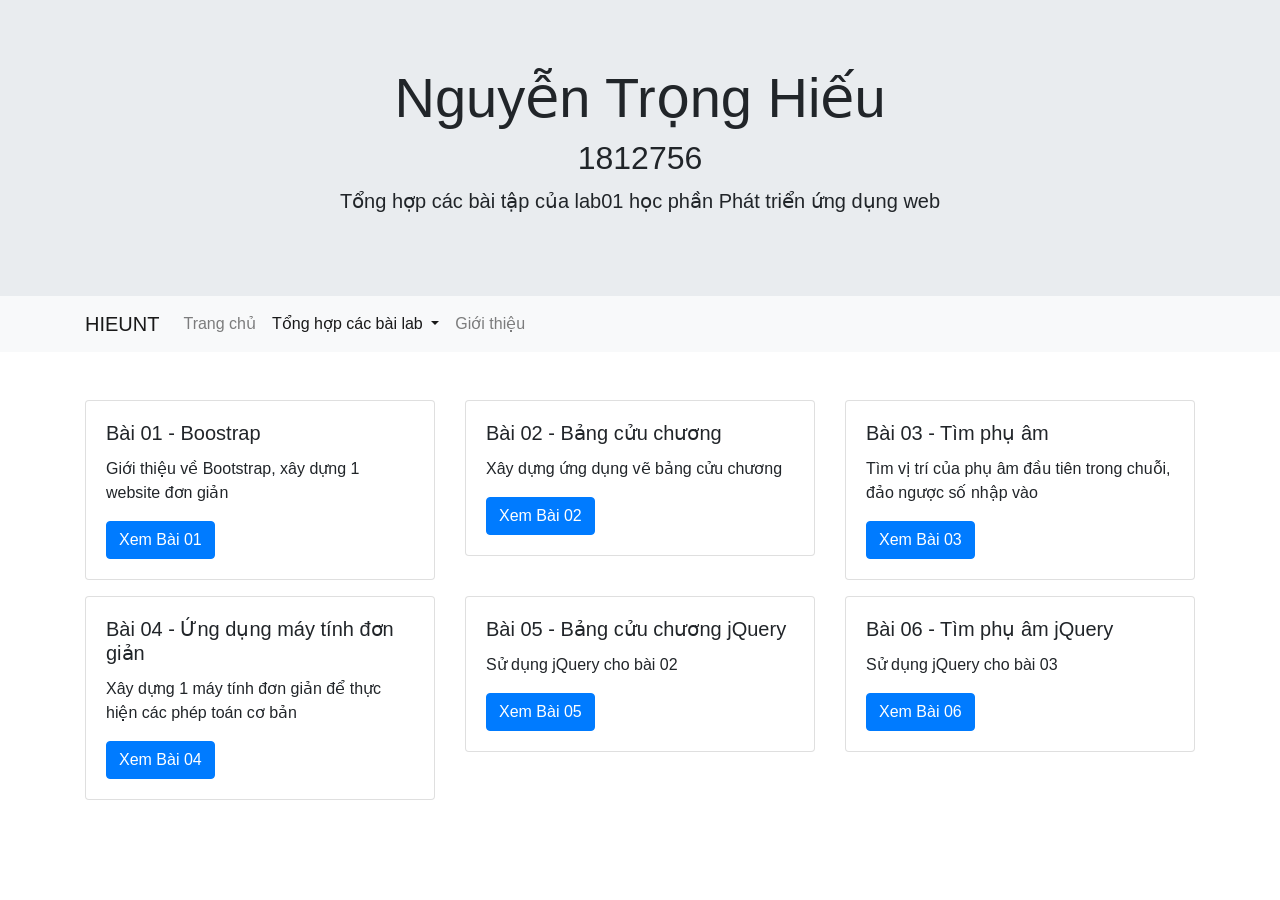
<file: Lab01/index.html>
<!DOCTYPE html>
<html lang="en">
    <head>
        <!-- Required meta tags -->
        <meta charset="utf-8" />
        <meta
            name="viewport"
            content="width=device-width, initial-scale=1, shrink-to-fit=no"
        />

        <!-- Bootstrap CSS -->
        <link
            rel="stylesheet"
            href="https://cdnjs.cloudflare.com/ajax/libs/twitter-bootstrap/4.6.0/css/bootstrap.min.css"
            integrity="sha512-P5MgMn1jBN01asBgU0z60Qk4QxiXo86+wlFahKrsQf37c9cro517WzVSPPV1tDKzhku2iJ2FVgL67wG03SGnNA=="
            crossorigin="anonymous"
            referrerpolicy="no-referrer"
        />

        <title>1812756 - Nguyễn Trọng Hiếu - Lab01</title>
    </head>
    <body>
        <div class="jumbotron jumbotron-fluid mb-0">
            <div class="container text-center">
                <h1 class="display-4">Nguyễn Trọng Hiếu</h1>
                <h2 class="display-5">1812756</h2>
                <p class="lead">
                    Tổng hợp các bài tập của lab01 học phần Phát triển ứng dụng
                    web
                </p>
            </div>
        </div>

        <nav class="navbar navbar-expand-lg navbar-light bg-light mb-5">
            <div class="container">
                <a class="navbar-brand" href="/">HIEUNT</a>
                <button
                    class="navbar-toggler"
                    type="button"
                    data-toggle="collapse"
                    data-target="#navbarNavDropdown"
                    aria-controls="navbarNavDropdown"
                    aria-expanded="false"
                    aria-label="Toggle navigation"
                >
                    <span class="navbar-toggler-icon"></span>
                </button>
                <div class="collapse navbar-collapse" id="navbarNavDropdown">
                    <ul class="navbar-nav">
                        <li class="nav-item">
                            <a class="nav-link" href="/">Trang chủ </a>
                        </li>
                        <li class="nav-item dropdown active">
                            <a
                                class="nav-link dropdown-toggle"
                                href="#"
                                id="navbarDropdownMenuLink"
                                role="button"
                                data-toggle="dropdown"
                                aria-haspopup="true"
                                aria-expanded="false"
                            >
                                Tổng hợp các bài lab
                            </a>
                            <div
                                class="dropdown-menu"
                                aria-labelledby="navbarDropdownMenuLink"
                            >
                                <a
                                    class="dropdown-item active"
                                    href="/Lab01/index.html"
                                    >Lab 01</a
                                >
                                <a class="dropdown-item" href="#">Lab 02</a>
                                <a class="dropdown-item" href="#">Lab 03</a>
                                <a class="dropdown-item" href="#">Lab 04</a>
                            </div>
                        </li>
                        <li class="nav-item">
                            <a class="nav-link" href="#">Giới thiệu</a>
                        </li>
                    </ul>
                </div>
            </div>
        </nav>

        <div class="container">
            <div class="row" id="content"></div>
        </div>

        <script
            src="https://cdnjs.cloudflare.com/ajax/libs/jquery/3.6.0/jquery.min.js"
            integrity="sha512-894YE6QWD5I59HgZOGReFYm4dnWc1Qt5NtvYSaNcOP+u1T9qYdvdihz0PPSiiqn/+/3e7Jo4EaG7TubfWGUrMQ=="
            crossorigin="anonymous"
            referrerpolicy="no-referrer"
        ></script>
        <script
            src="https://cdnjs.cloudflare.com/ajax/libs/twitter-bootstrap/4.6.0/js/bootstrap.bundle.min.js"
            integrity="sha512-wV7Yj1alIZDqZFCUQJy85VN+qvEIly93fIQAN7iqDFCPEucLCeNFz4r35FCo9s6WrpdDQPi80xbljXB8Bjtvcg=="
            crossorigin="anonymous"
            referrerpolicy="no-referrer"
        ></script>

        <script>
            const data = [
                {
                    title: "Bài 01 - Boostrap",
                    content:
                        "Giới thiệu về Bootstrap, xây dựng 1 website đơn giản",
                    titleLink: "Xem Bài 01",
                    link: "./bai-01/index.html",
                },
                {
                    title: "Bài 02 - Bảng cửu chương",
                    content: "Xây dựng ứng dụng vẽ bảng cửu chương",
                    titleLink: "Xem Bài 02",
                    link: "./bai-02/index.html",
                },
                {
                    title: "Bài 03 - Tìm phụ âm",
                    content:
                        "Tìm vị trí của phụ âm đầu tiên trong chuỗi, đảo ngược số nhập vào",
                    titleLink: "Xem Bài 03",
                    link: "./bai-03/index.html",
                },
                {
                    title: "Bài 04 - Ứng dụng máy tính đơn giản",
                    content:
                        "Xây dựng 1 máy tính đơn giản để thực hiện các phép toán cơ bản",
                    titleLink: "Xem Bài 04",
                    link: "./bai-04/index.html",
                },
                {
                    title: "Bài 05 - Bảng cửu chương jQuery",
                    content: "Sử dụng jQuery cho bài 02",
                    titleLink: "Xem Bài 05",
                    link: "./bai-05/index.html",
                },
                {
                    title: "Bài 06 - Tìm phụ âm jQuery",
                    content: "Sử dụng jQuery cho bài 03",
                    titleLink: "Xem Bài 06",
                    link: "./bai-06/index.html",
                },
            ];

            document.getElementById("content").innerHTML = data
                .map((d) => {
                    return `
                    <div class="col-md-4 mb-3">
                        <div class="card">
                            <div class="card-body">
                                <h5 class="card-title">${d.title}</h5>
                                <p class="card-text">${d.content}</p>
                                <a
                                    href="${d.link}"
                                    class="btn btn-primary"
                                    >${d.titleLink}</a
                                >
                            </div>
                        </div>
                    </div>
                `;
                })
                .join("");
        </script>
    </body>
</html>
</file>
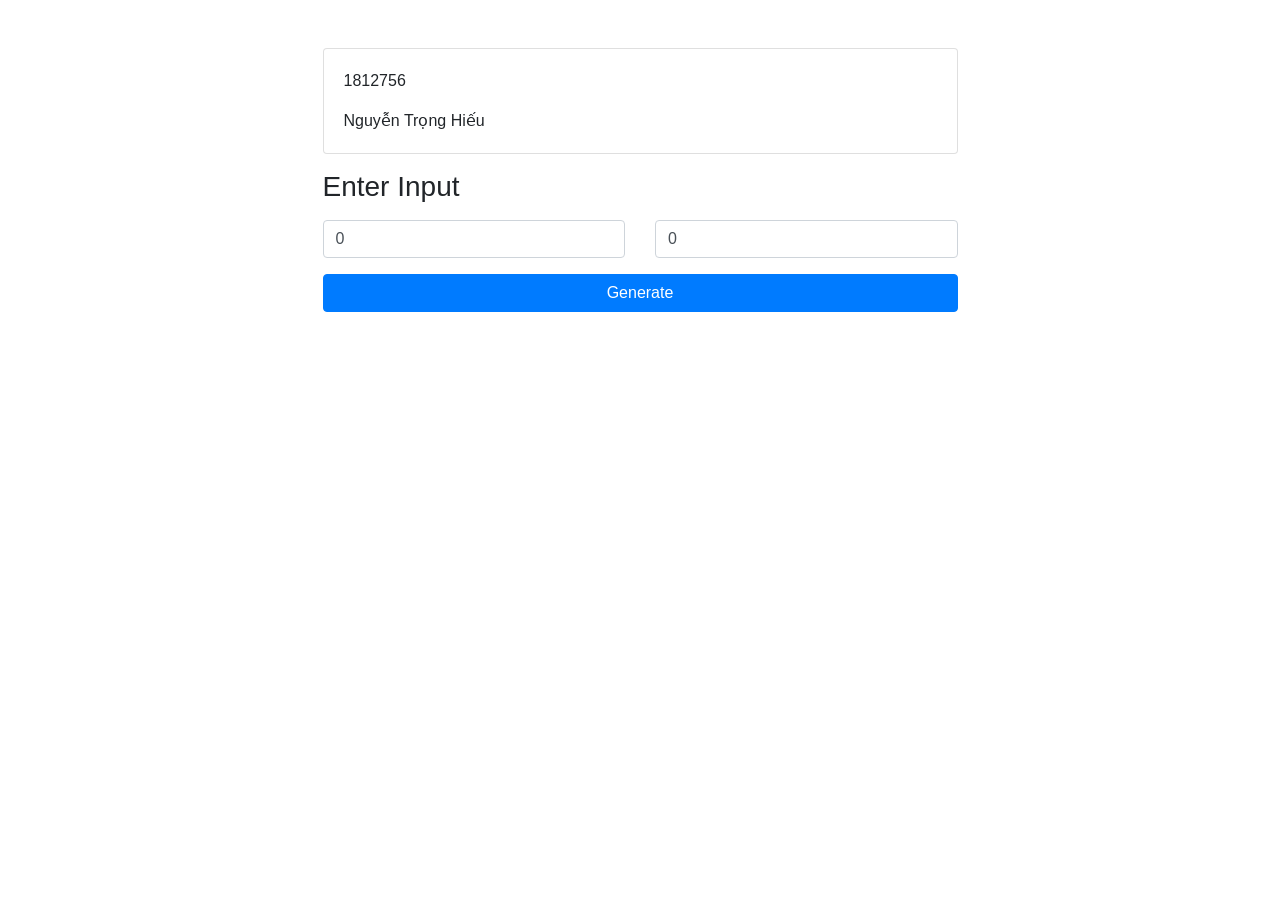
<file: Lab01/bai-02/index.html>
<!DOCTYPE html>
<html lang="en">
    <head>
        <!-- Required meta tags -->
        <meta charset="utf-8" />
        <meta
            name="viewport"
            content="width=device-width, initial-scale=1, shrink-to-fit=no"
        />

        <!-- Bootstrap CSS -->
        <link
            rel="stylesheet"
            href="https://cdnjs.cloudflare.com/ajax/libs/twitter-bootstrap/4.6.0/css/bootstrap.min.css"
            integrity="sha512-P5MgMn1jBN01asBgU0z60Qk4QxiXo86+wlFahKrsQf37c9cro517WzVSPPV1tDKzhku2iJ2FVgL67wG03SGnNA=="
            crossorigin="anonymous"
            referrerpolicy="no-referrer"
        />

        <title>1812756 - Nguyễn Trọng Hiếu - Lab01 - Bài 02</title>
    </head>
    <body>
        <div class="container my-5">
            <div class="row justify-content-center">
                <div class="col-md-7">
                    <div class="card mb-3">
                        <div class="card-body">
                            <p>1812756</p>
                            <p class="mb-0">Nguyễn Trọng Hiếu</p>
                        </div>
                    </div>
                    <form class="mb-5">
                        <h3 class="mb-3">Enter Input</h3>
                        <div class="row mb-3">
                            <div class="col">
                                <input
                                    type="number"
                                    class="form-control"
                                    placeholder="From..."
                                    id="from"
                                    value="0"
                                />
                            </div>
                            <div class="col">
                                <input
                                    type="number"
                                    class="form-control"
                                    placeholder="To..."
                                    id="to"
                                    value="0"
                                />
                            </div>
                        </div>
                        <input
                            type="submit"
                            value="Generate"
                            class="btn btn-primary btn-block"
                        />
                    </form>

                    <div id="result-box"></div>
                </div>
            </div>
        </div>

        <script
            src="https://code.jquery.com/jquery-3.5.1.slim.min.js"
            integrity="sha384-DfXdz2htPH0lsSSs5nCTpuj/zy4C+OGpamoFVy38MVBnE+IbbVYUew+OrCXaRkfj"
            crossorigin="anonymous"
        ></script>
        <script
            src="https://cdnjs.cloudflare.com/ajax/libs/twitter-bootstrap/4.6.0/js/bootstrap.bundle.min.js"
            integrity="sha512-wV7Yj1alIZDqZFCUQJy85VN+qvEIly93fIQAN7iqDFCPEucLCeNFz4r35FCo9s6WrpdDQPi80xbljXB8Bjtvcg=="
            crossorigin="anonymous"
            referrerpolicy="no-referrer"
        ></script>
        <script src="main.js"></script>
    </body>
</html>
</file>
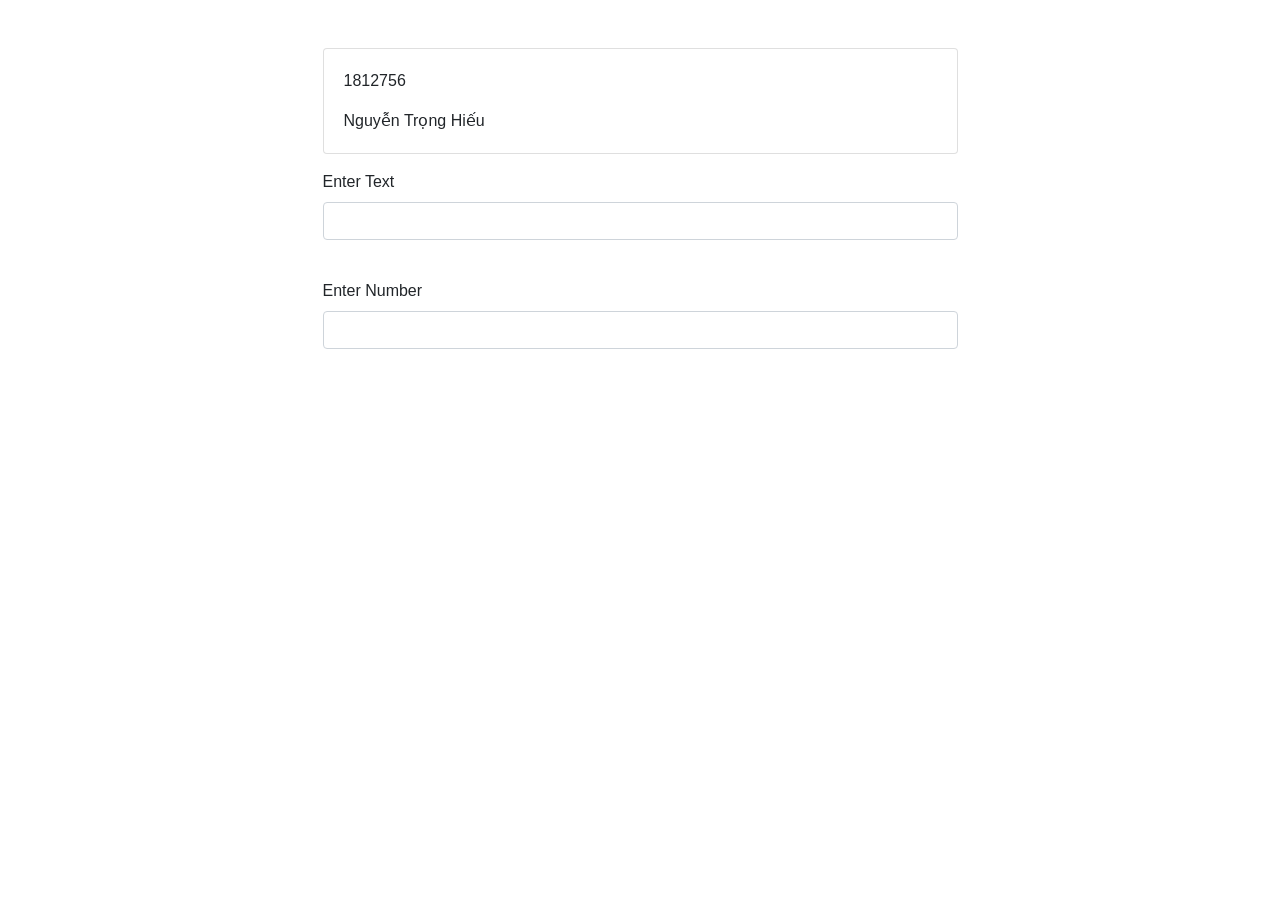
<file: Lab01/bai-03/index.html>
<!DOCTYPE html>
<html lang="en">
    <head>
        <!-- Required meta tags -->
        <meta charset="utf-8" />
        <meta
            name="viewport"
            content="width=device-width, initial-scale=1, shrink-to-fit=no"
        />

        <!-- Bootstrap CSS -->
        <link
            rel="stylesheet"
            href="https://cdnjs.cloudflare.com/ajax/libs/twitter-bootstrap/4.6.0/css/bootstrap.min.css"
            integrity="sha512-P5MgMn1jBN01asBgU0z60Qk4QxiXo86+wlFahKrsQf37c9cro517WzVSPPV1tDKzhku2iJ2FVgL67wG03SGnNA=="
            crossorigin="anonymous"
            referrerpolicy="no-referrer"
        />

        <title>1812756 - Nguyễn Trọng Hiếu - Lab01 - Bài 03</title>
    </head>
    <body>
        <div class="container my-5">
            <div class="row justify-content-center">
                <div class="col-md-7">
                    <div class="card mb-3">
                        <div class="card-body">
                            <p>1812756</p>
                            <p class="mb-0">Nguyễn Trọng Hiếu</p>
                        </div>
                    </div>

                    <form>
                        <div class="form-group">
                            <label for="text">Enter Text</label>
                            <input
                                type="text"
                                class="form-control"
                                id="text"
                                autocomplete="off"
                                name="text"
                            />
                            <small id="text-result" class="form-text text-muted"
                                >&nbsp;</small
                            >
                        </div>
                        <div class="form-group">
                            <label for="number">Enter Number</label>
                            <input
                                type="number"
                                class="form-control"
                                id="number"
                                autocomplete="off"
                            />
                            <small
                                id="number-result"
                                class="form-text text-muted"
                                >&nbsp;</small
                            >
                        </div>
                    </form>
                </div>
            </div>
        </div>

        <script
            src="https://code.jquery.com/jquery-3.5.1.slim.min.js"
            integrity="sha384-DfXdz2htPH0lsSSs5nCTpuj/zy4C+OGpamoFVy38MVBnE+IbbVYUew+OrCXaRkfj"
            crossorigin="anonymous"
        ></script>
        <script
            src="https://cdnjs.cloudflare.com/ajax/libs/twitter-bootstrap/4.6.0/js/bootstrap.bundle.min.js"
            integrity="sha512-wV7Yj1alIZDqZFCUQJy85VN+qvEIly93fIQAN7iqDFCPEucLCeNFz4r35FCo9s6WrpdDQPi80xbljXB8Bjtvcg=="
            crossorigin="anonymous"
            referrerpolicy="no-referrer"
        ></script>
        <script src="main.js"></script>
    </body>
</html>
</file>
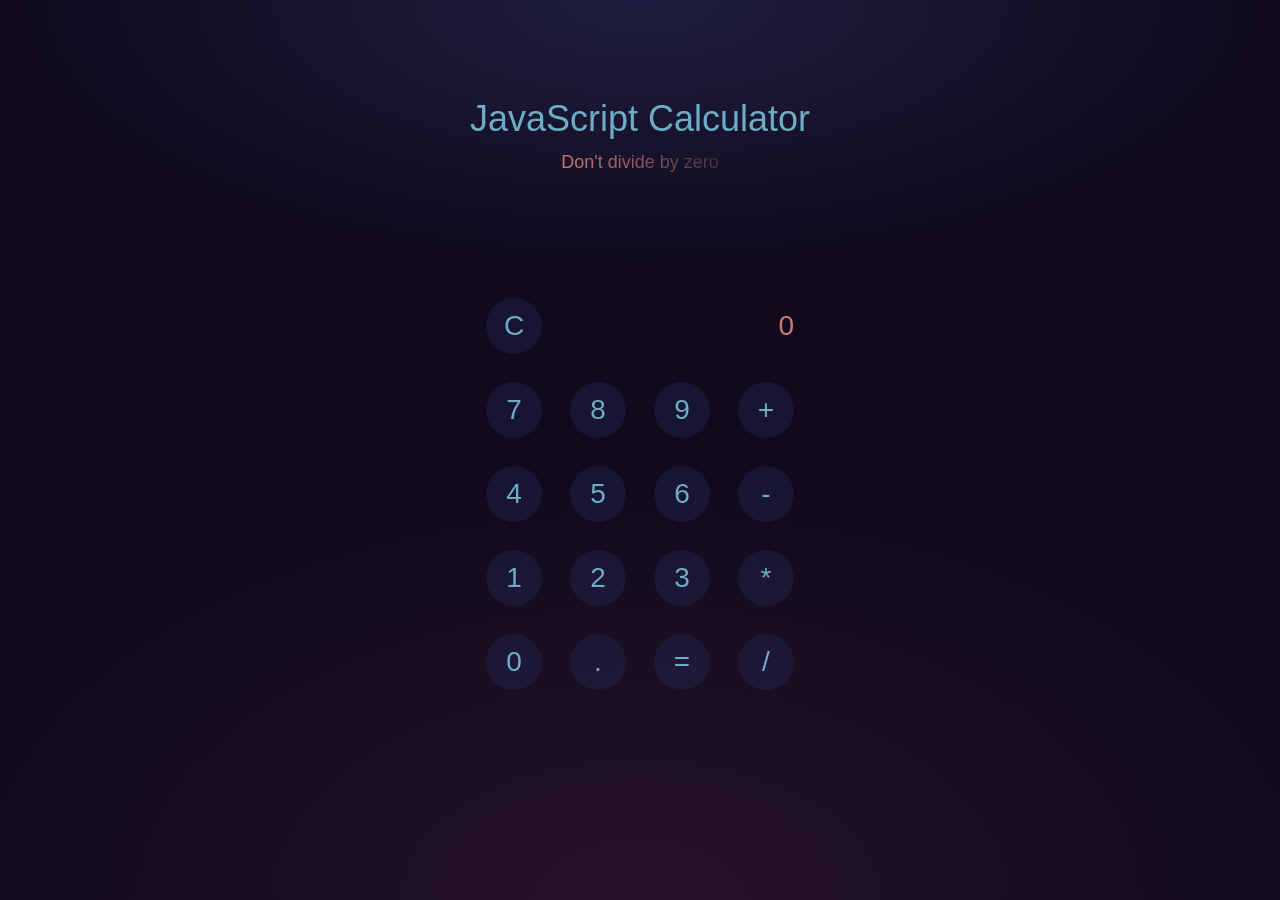
<file: Lab01/bai-04/index.html>
<!DOCTYPE html>
<html lang="en">
    <head>
        <meta charset="UTF-8" />
        <meta http-equiv="X-UA-Compatible" content="IE=edge" />
        <meta name="viewport" content="width=device-width, initial-scale=1.0" />
        <title>Document</title>

        <link rel="stylesheet" href="app.css" />
    </head>
    <body>
        <h1>JavaScript Calculator</h1>
        <p class="warning">Don't divide by zero</p>

        <div id="calculator" class="calculator">
            <button id="clear" class="clear">C</button>

            <div id="viewer" class="viewer">0</div>

            <button class="num" data-num="7">7</button>
            <button class="num" data-num="8">8</button>
            <button class="num" data-num="9">9</button>
            <button data-ops="plus" class="ops">+</button>

            <button class="num" data-num="4">4</button>
            <button class="num" data-num="5">5</button>
            <button class="num" data-num="6">6</button>
            <button data-ops="minus" class="ops">-</button>

            <button class="num" data-num="1">1</button>
            <button class="num" data-num="2">2</button>
            <button class="num" data-num="3">3</button>
            <button data-ops="times" class="ops">*</button>

            <button class="num" data-num="0">0</button>
            <button class="num" data-num=".">.</button>
            <button id="equals" class="equals" data-result="">=</button>
            <button data-ops="divided by" class="ops">/</button>
        </div>

        <button id="reset" class="reset">Reset Universe?</button>

        <script src="main.js"></script>
    </body>
</html>
</file>
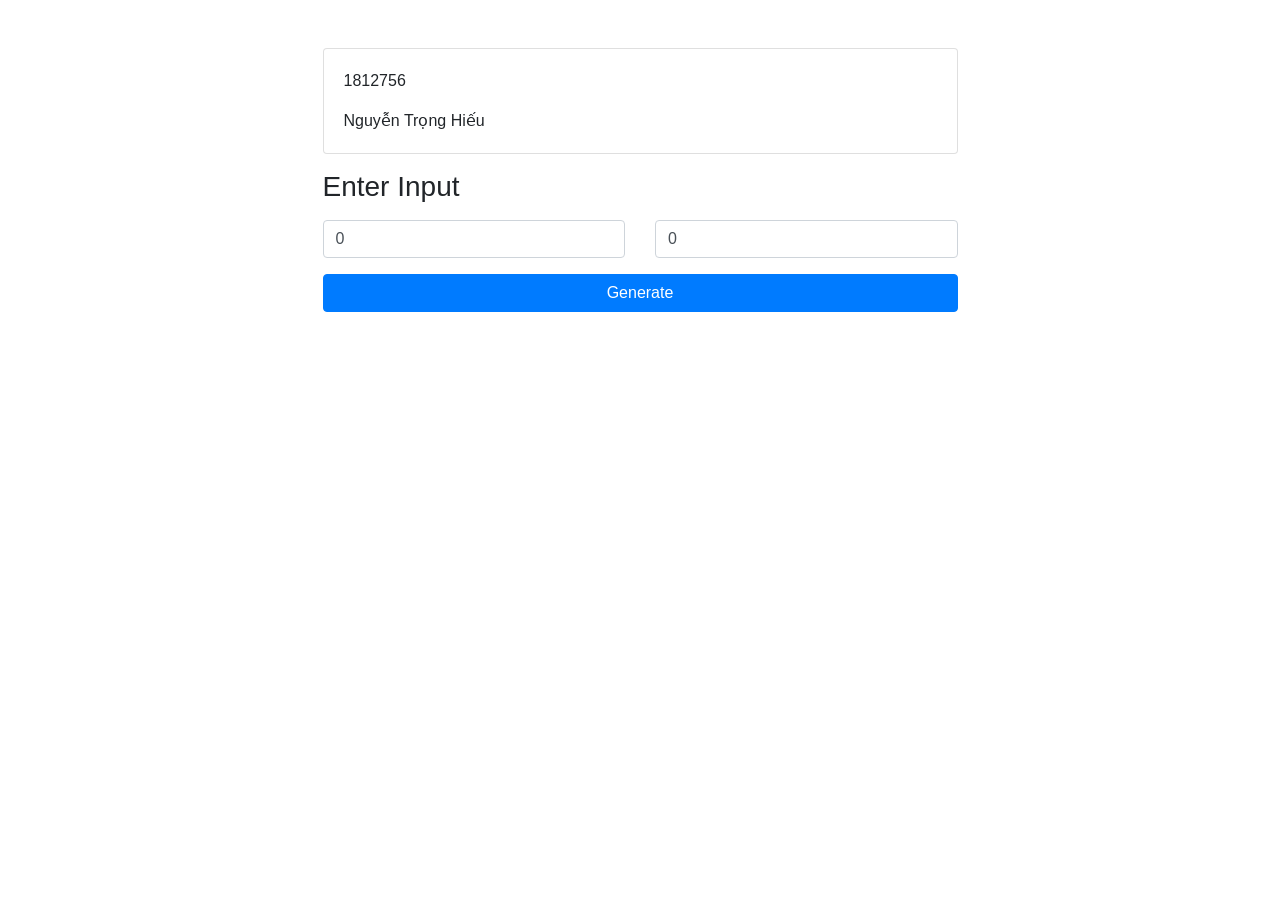
<file: Lab01/bai-05/index.html>
<!DOCTYPE html>
<html lang="en">
    <head>
        <!-- Required meta tags -->
        <meta charset="utf-8" />
        <meta
            name="viewport"
            content="width=device-width, initial-scale=1, shrink-to-fit=no"
        />

        <!-- Bootstrap CSS -->
        <link
            rel="stylesheet"
            href="https://cdnjs.cloudflare.com/ajax/libs/twitter-bootstrap/4.6.0/css/bootstrap.min.css"
            integrity="sha512-P5MgMn1jBN01asBgU0z60Qk4QxiXo86+wlFahKrsQf37c9cro517WzVSPPV1tDKzhku2iJ2FVgL67wG03SGnNA=="
            crossorigin="anonymous"
            referrerpolicy="no-referrer"
        />

        <title>1812756 - Nguyễn Trọng Hiếu - Lab01 - Bài 05 - jQuery</title>
    </head>
    <body>
        <div class="container my-5">
            <div class="row justify-content-center">
                <div class="col-md-7">
                    <div class="card mb-3">
                        <div class="card-body">
                            <p>1812756</p>
                            <p class="mb-0">Nguyễn Trọng Hiếu</p>
                        </div>
                    </div>
                    <form class="mb-5">
                        <h3 class="mb-3">Enter Input</h3>
                        <div class="row mb-3">
                            <div class="col">
                                <input
                                    type="number"
                                    class="form-control"
                                    placeholder="From..."
                                    id="from"
                                    value="0"
                                />
                            </div>
                            <div class="col">
                                <input
                                    type="number"
                                    class="form-control"
                                    placeholder="To..."
                                    id="to"
                                    value="0"
                                />
                            </div>
                        </div>
                        <input
                            type="submit"
                            value="Generate"
                            class="btn btn-primary btn-block"
                        />
                    </form>

                    <div id="result-box"></div>
                </div>
            </div>
        </div>

        <script
            src="https://cdnjs.cloudflare.com/ajax/libs/jquery/3.6.0/jquery.min.js"
            integrity="sha512-894YE6QWD5I59HgZOGReFYm4dnWc1Qt5NtvYSaNcOP+u1T9qYdvdihz0PPSiiqn/+/3e7Jo4EaG7TubfWGUrMQ=="
            crossorigin="anonymous"
            referrerpolicy="no-referrer"
        ></script>
        <script
            src="https://cdnjs.cloudflare.com/ajax/libs/twitter-bootstrap/4.6.0/js/bootstrap.bundle.min.js"
            integrity="sha512-wV7Yj1alIZDqZFCUQJy85VN+qvEIly93fIQAN7iqDFCPEucLCeNFz4r35FCo9s6WrpdDQPi80xbljXB8Bjtvcg=="
            crossorigin="anonymous"
            referrerpolicy="no-referrer"
        ></script>
        <script src="main.js"></script>
    </body>
</html>
</file>
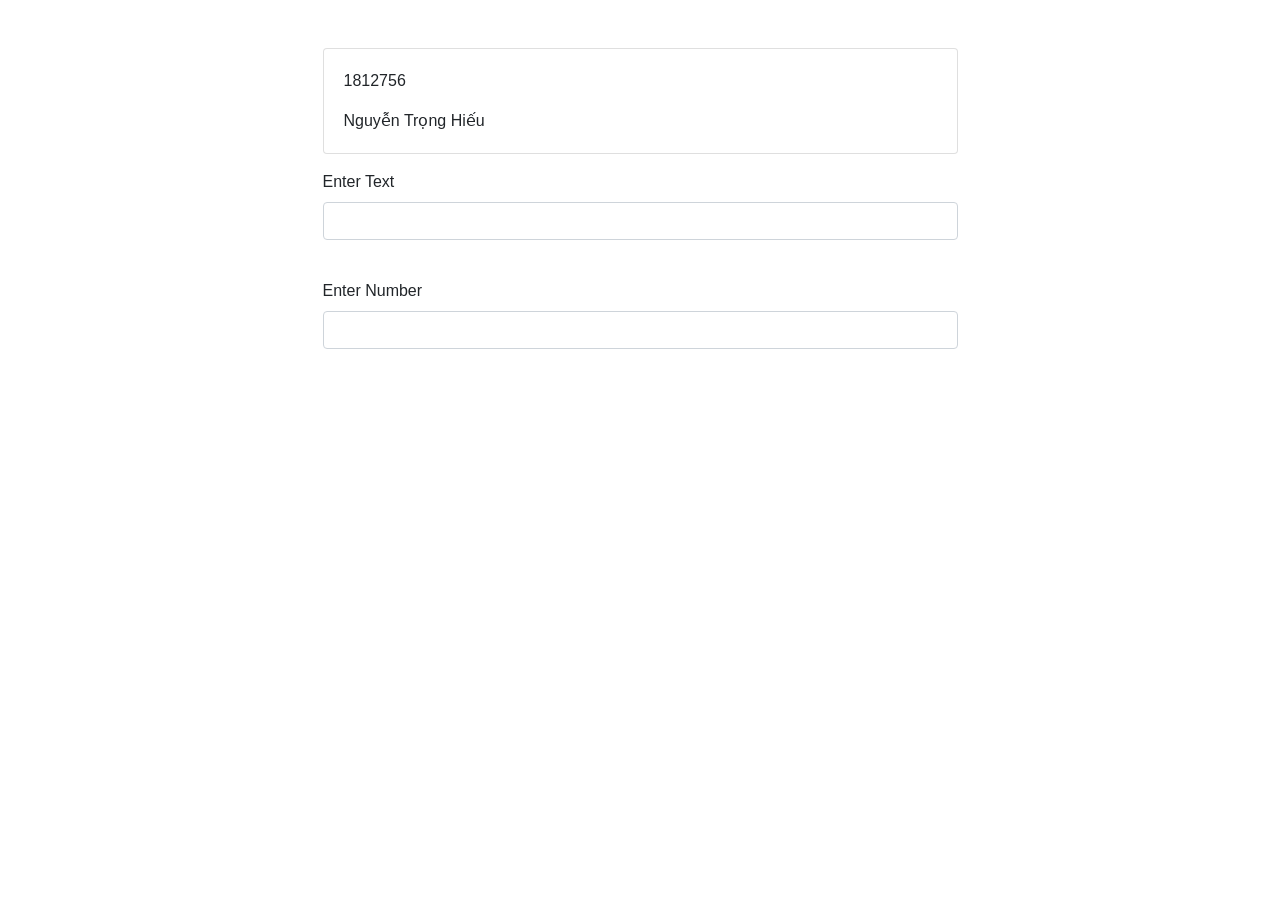
<file: Lab01/bai-06/index.html>
<!DOCTYPE html>
<html lang="en">
    <head>
        <!-- Required meta tags -->
        <meta charset="utf-8" />
        <meta
            name="viewport"
            content="width=device-width, initial-scale=1, shrink-to-fit=no"
        />

        <!-- Bootstrap CSS -->
        <link
            rel="stylesheet"
            href="https://cdnjs.cloudflare.com/ajax/libs/twitter-bootstrap/4.6.0/css/bootstrap.min.css"
            integrity="sha512-P5MgMn1jBN01asBgU0z60Qk4QxiXo86+wlFahKrsQf37c9cro517WzVSPPV1tDKzhku2iJ2FVgL67wG03SGnNA=="
            crossorigin="anonymous"
            referrerpolicy="no-referrer"
        />

        <title>1812756 - Nguyễn Trọng Hiếu - Lab01 - Bài 06</title>
    </head>
    <body>
        <div class="container my-5">
            <div class="row justify-content-center">
                <div class="col-md-7">
                    <div class="card mb-3">
                        <div class="card-body">
                            <p>1812756</p>
                            <p class="mb-0">Nguyễn Trọng Hiếu</p>
                        </div>
                    </div>

                    <form>
                        <div class="form-group">
                            <label for="text">Enter Text</label>
                            <input
                                type="text"
                                class="form-control"
                                id="text"
                                autocomplete="off"
                                name="text"
                            />
                            <small id="text-result" class="form-text text-muted"
                                >&nbsp;</small
                            >
                        </div>
                        <div class="form-group">
                            <label for="number">Enter Number</label>
                            <input
                                type="number"
                                class="form-control"
                                id="number"
                                autocomplete="off"
                            />
                            <small
                                id="number-result"
                                class="form-text text-muted"
                                >&nbsp;</small
                            >
                        </div>
                    </form>
                </div>
            </div>
        </div>

        <script
            src="https://cdnjs.cloudflare.com/ajax/libs/jquery/3.6.0/jquery.min.js"
            integrity="sha512-894YE6QWD5I59HgZOGReFYm4dnWc1Qt5NtvYSaNcOP+u1T9qYdvdihz0PPSiiqn/+/3e7Jo4EaG7TubfWGUrMQ=="
            crossorigin="anonymous"
            referrerpolicy="no-referrer"
        ></script>
        <script
            src="https://cdnjs.cloudflare.com/ajax/libs/twitter-bootstrap/4.6.0/js/bootstrap.bundle.min.js"
            integrity="sha512-wV7Yj1alIZDqZFCUQJy85VN+qvEIly93fIQAN7iqDFCPEucLCeNFz4r35FCo9s6WrpdDQPi80xbljXB8Bjtvcg=="
            crossorigin="anonymous"
            referrerpolicy="no-referrer"
        ></script>
        <script src="main.js"></script>
    </body>
</html>
</file>
<file: Lab01/bai-04/app.css>
html {
    background: #100a1c;
    background-image: radial-gradient(
            50% 30% ellipse at center top,
            #201e40 0%,
            rgba(0, 0, 0, 0) 100%
        ),
        radial-gradient(
            60% 50% ellipse at center bottom,
            #261226 0%,
            #100a1c 100%
        );
    background-attachment: fixed;
    color: #6cacc5;
}

body {
    color: #6cacc5;
    font: 300 18px/1.6 "Source Sans Pro", sans-serif;
    margin: 0;
    padding: 5em 0 2em;
    text-align: center;
}

h1 {
    font-weight: 300;
    margin: 0;
}

/* Gradient text only on Webkit */
.warning {
    background: -webkit-linear-gradient(45deg, #c97874 10%, #463042 90%);
    -webkit-background-clip: text;
    -webkit-text-fill-color: transparent;
    color: #8c5059;
    font-weight: 400;
    margin: 0 auto 6em;
    max-width: 9em;
}

.calculator {
    font-size: 28px;
    margin: 0 auto;
    width: 10em;
}
.calculator::before,
.calculator::after {
    content: " ";
    display: table;
}
.calculator::after {
    clear: both;
}

/* Calculator after dividing by zero */
.broken {
    -webkit-animation: broken 2s;
    animation: broken 2s;
    transform: translate3d(0, -2000px, 0);
    opacity: 0;
}

.viewer {
    color: #c97874;
    float: left;
    line-height: 3em;
    text-align: right;
    text-overflow: ellipsis;
    overflow: hidden;
    width: 7.5em;
    height: 3em;
}

button {
    border: 0;
    background: rgba(42, 50, 113, 0.28);
    color: #6cacc5;
    cursor: pointer;
    float: left;
    font: inherit;
    margin: 0.25em;
    width: 2em;
    height: 2em;
    transition: all 0.5s;
    border-radius: 50%;
}
button:hover {
    background: #201e40;
}
button:focus {
    outline: 0;
    /* The value fade-ins that appear */
}
button:focus::after {
    -webkit-animation: zoom 1s;
    animation: zoom 1s;
    -webkit-animation-iteration-count: 1;
    animation-iteration-count: 1;
    -webkit-animation-fill-mode: both;
    animation-fill-mode: both;
    content: attr(data-num);
    cursor: default;
    font-size: 100px;
    position: absolute;
    top: 1.5em;
    left: 50%;
    text-align: center;
    margin-left: -24px;
    opacity: 0;
    width: 48px;
}

/* Same as above, modified for operators */
.ops:focus::after {
    content: attr(data-ops);
    margin-left: -210px;
    width: 420px;
}

/* Same as above, modified for result */
.equals:focus::after {
    content: attr(data-result);
    margin-left: -300px;
    width: 600px;
}

/* Reset button */
.reset {
    background: rgba(201, 120, 116, 0.28);
    color: #c97874;
    font-weight: 400;
    margin-left: -77px;
    padding: 0.5em 1em;
    position: absolute;
    top: -20em;
    left: 50%;
    width: auto;
    height: auto;
    /* When button is revealed */
}
.reset:hover {
    background: #c97874;
    color: #100a1c;
}
.reset.show {
    top: 20em;
    -webkit-animation: fadein 4s;
    animation: fadein 4s;
}

/* Animations */
/* Values that appear onclick */
@-webkit-keyframes zoom {
    0% {
        transform: scale(0.2);
        opacity: 1;
    }
    70% {
        transform: scale(1);
    }
    100% {
        opacity: 0;
    }
}
@keyframes zoom {
    0% {
        transform: scale(0.2);
        opacity: 1;
    }
    70% {
        transform: scale(1);
    }
    100% {
        opacity: 0;
    }
}
/* Division by zero animation */
@-webkit-keyframes broken {
    0% {
        transform: translate3d(0, 0, 0);
        opacity: 1;
    }
    5% {
        transform: rotate(5deg);
    }
    15% {
        transform: rotate(-5deg);
    }
    20% {
        transform: rotate(5deg);
    }
    25% {
        transform: rotate(-5deg);
    }
    50% {
        transform: rotate(45deg);
    }
    70% {
        transform: translate3d(0, 2000px, 0);
        opacity: 1;
    }
    75% {
        opacity: 0;
    }
    100% {
        transform: translate3d(0, -2000px, 0);
    }
}
@keyframes broken {
    0% {
        transform: translate3d(0, 0, 0);
        opacity: 1;
    }
    5% {
        transform: rotate(5deg);
    }
    15% {
        transform: rotate(-5deg);
    }
    20% {
        transform: rotate(5deg);
    }
    25% {
        transform: rotate(-5deg);
    }
    50% {
        transform: rotate(45deg);
    }
    70% {
        transform: translate3d(0, 2000px, 0);
        opacity: 1;
    }
    75% {
        opacity: 0;
    }
    100% {
        transform: translate3d(0, -2000px, 0);
    }
}
/* Reset button fadein */
@-webkit-keyframes fadein {
    0% {
        top: 20em;
        opacity: 0;
    }
    50% {
        opacity: 0;
    }
    100% {
        opacity: 1;
    }
}
@keyframes fadein {
    0% {
        top: 20em;
        opacity: 0;
    }
    50% {
        opacity: 0;
    }
    100% {
        opacity: 1;
    }
}
@media (min-width: 420px) {
    .calculator {
        width: 12em;
    }

    .viewer {
        width: 8.5em;
    }

    button {
        margin: 0.5em;
    }
}
</file>
